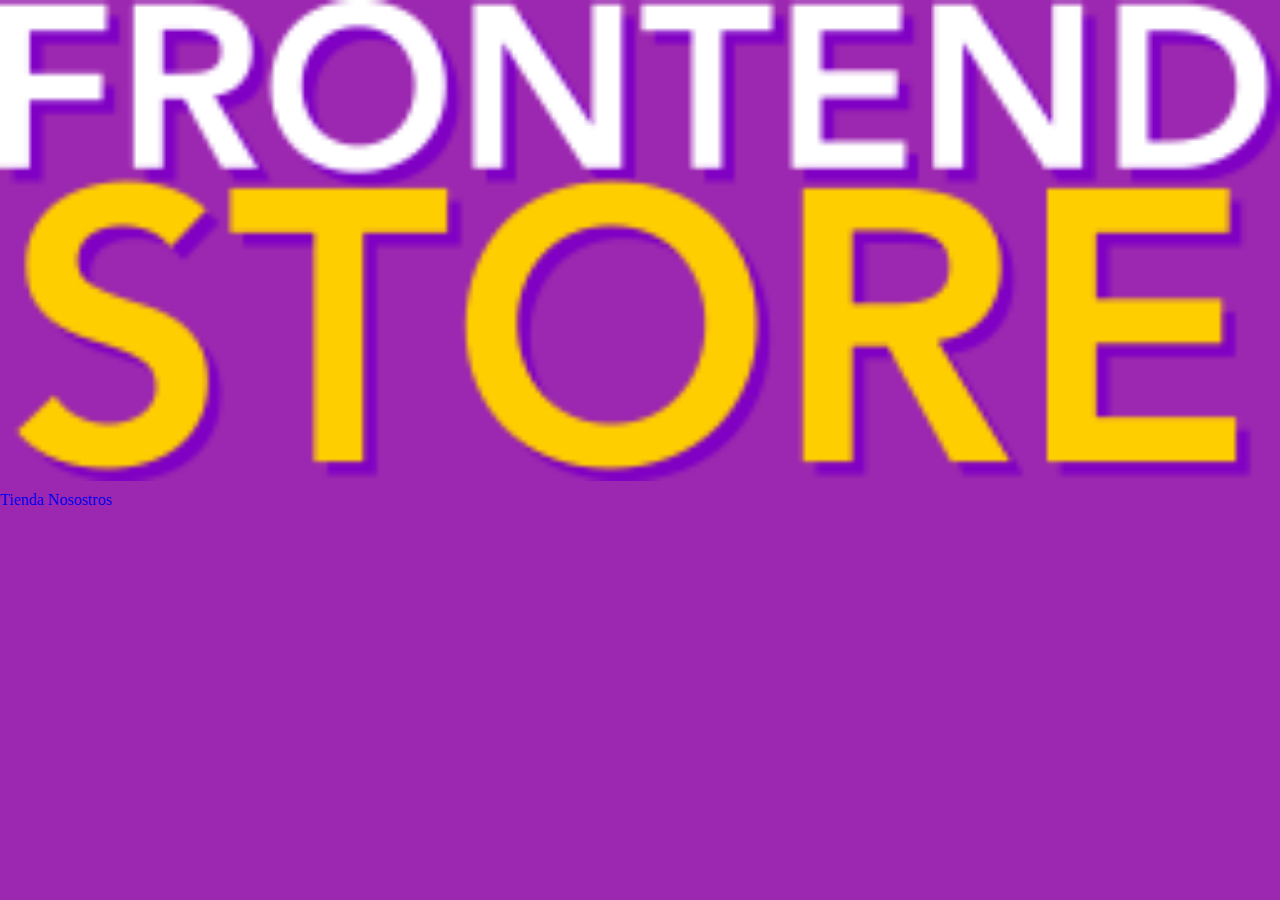
<file: index.html>
<!DOCTYPE html>
<html lang="en">
<head>
    <meta charset="UTF-8">
    <meta name="viewport" content="width=device-width, initial-scale=1.0">
    <title>Document</title>
    <link rel="stylesheet" href="css/normalice.css">
    <link rel="preconnect" href="https://fonts.googleapis.com">
<link rel="preconnect" href="https://fonts.gstatic.com" crossorigin>
<link href="https://fonts.googleapis.com/css2?family=Staatliches&display=swap" rel="stylesheet">
    <link rel="stylesheet" href="css/style.css">
</head>
<body>
    <header>
        <a href="index.html">
            <img src="img/logo.png" alt="Logotipo">
        </a>
    </header>

    <nav>
        <a href="#">Tienda</a>
        <a href="#">Nosostros</a>
    </nav>
</body>
</html>
</file>
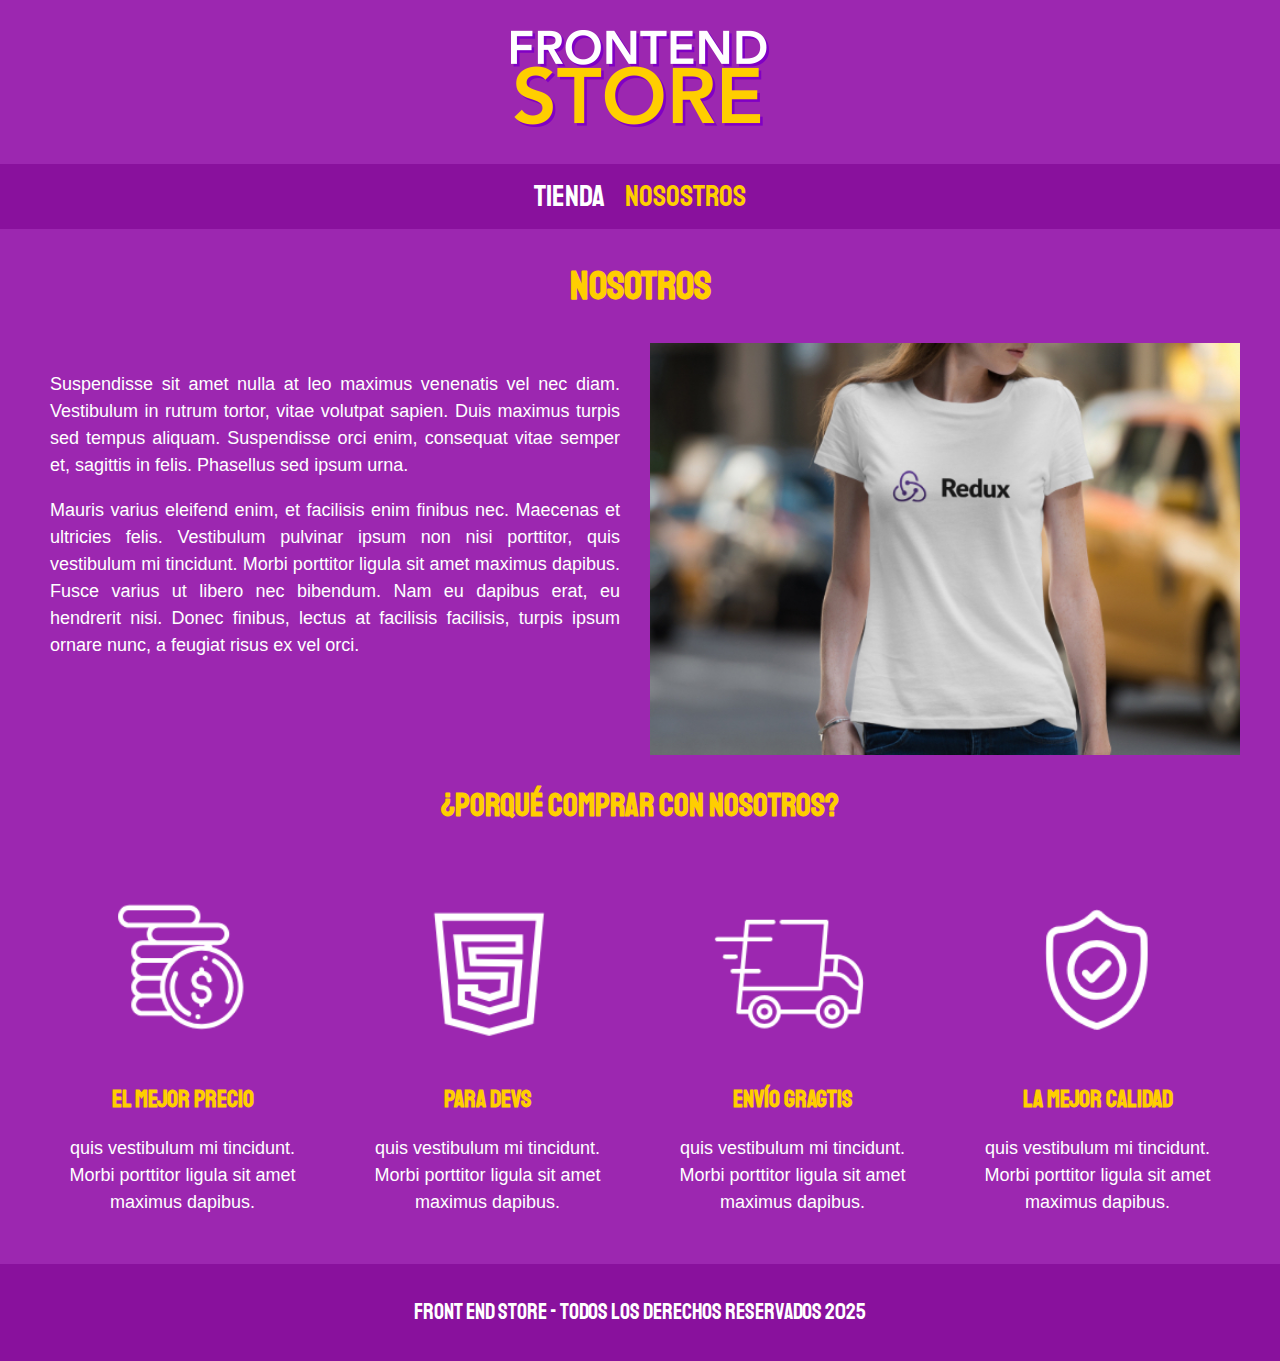
<file: nosotros.html>
<!DOCTYPE html>
<html lang="en">
  <head>
    <meta charset="UTF-8" />
    <meta name="viewport" content="width=device-width, initial-scale=1.0" />
    <title>Document</title>
    <link rel="stylesheet" href="css/normalice.css" />
    <link rel="preconnect" href="https://fonts.googleapis.com" />
    <link rel="preconnect" href="https://fonts.gstatic.com" crossorigin />
    <link
      href="https://fonts.googleapis.com/css2?family=Staatliches&display=swap"
      rel="stylesheet"
    />
    <link rel="stylesheet" href="css/style.css" />
  </head>
  <body>
    <header class="header">
      <a href="index.html">
        <img class="header__logo" src="img/logo.png" alt="Logotipo" />
      </a>
    </header>
    <!-- BEM: block element modifier, metodologia de código reutilizable -->
    <nav class="navegacion">
      <a class="navegacion__enlace" href="index.html">Tienda</a>
      <a
        class="navegacion__enlace navegacion__enlace--activo"
        href="nosotros.html"
        >Nosostros</a
      >
    </nav>
    <main class="contenedor">
      <h1>Nosotros</h1>
      <div class="nosotros">
        <div class="nosotros__contenido">
          <p>
            Suspendisse sit amet nulla at leo maximus venenatis vel nec diam.
            Vestibulum in rutrum tortor, vitae volutpat sapien. Duis maximus
            turpis sed tempus aliquam. Suspendisse orci enim, consequat vitae
            semper et, sagittis in felis. Phasellus sed ipsum urna.
          </p>
          <p>
            Mauris varius eleifend enim, et facilisis enim finibus nec. Maecenas
            et ultricies felis. Vestibulum pulvinar ipsum non nisi porttitor,
            quis vestibulum mi tincidunt. Morbi porttitor ligula sit amet
            maximus dapibus. Fusce varius ut libero nec bibendum. Nam eu dapibus
            erat, eu hendrerit nisi. Donec finibus, lectus at facilisis
            facilisis, turpis ipsum ornare nunc, a feugiat risus ex vel orci.
          </p>
        </div>
        <img
          class="nosotros__imagen"
          src="img/nosotros.jpg"
          alt="imagen nosotros"
        />
      </div>
    </main>

    <section class="contenedor comprar">
      <h2 class="comprar__titulo">¿Porqué comprar con nosotros?</h2>
      <div class="bloques">
        <div class="bloque">
          <img class="bloque__imagen" src="img/icono_1.png" alt="porque comprar" />
          <h3 class="bloque__titulo">El Mejor Precio</h3>
          <p>
            quis vestibulum mi tincidunt. Morbi porttitor ligula sit amet
            maximus dapibus.
          </p>
       </div>   <!-- .bloque -->
        <div class="bloque">
          <img class="bloque__imagen" src="img/icono_2.png" alt="porque comprar" />
          <h3 class="bloque__titulo">Para Devs</h3>
          <p>
            quis vestibulum mi tincidunt. Morbi porttitor ligula sit amet
            maximus dapibus.
          </p>
       </div>   <!-- .bloque -->
        <div class="bloque">
          <img class="bloque__imagen" src="img/icono_3.png" alt="porque comprar" />
          <h3 class="bloque__titulo">Envío Gragtis</h3>
          <p>
            quis vestibulum mi tincidunt. Morbi porttitor ligula sit amet
            maximus dapibus.
          </p>
       </div>   <!-- .bloque -->
        <div class="bloque">
          <img class="bloque__imagen" src="img/icono_4.png" alt="porque comprar" />
          <h3 class="bloque__titulo">La Mejor Calidad</h3>
          <p>
            quis vestibulum mi tincidunt. Morbi porttitor ligula sit amet
            maximus dapibus.
          </p>
       </div>   <!-- .bloque -->
      </div>
    </section>

    <footer class="footer">
      <p class="footer__texto">
        Front End Store - Todos los derechos Reservados 2025
      </p>
    </footer>
  </body>
</html>
</file>
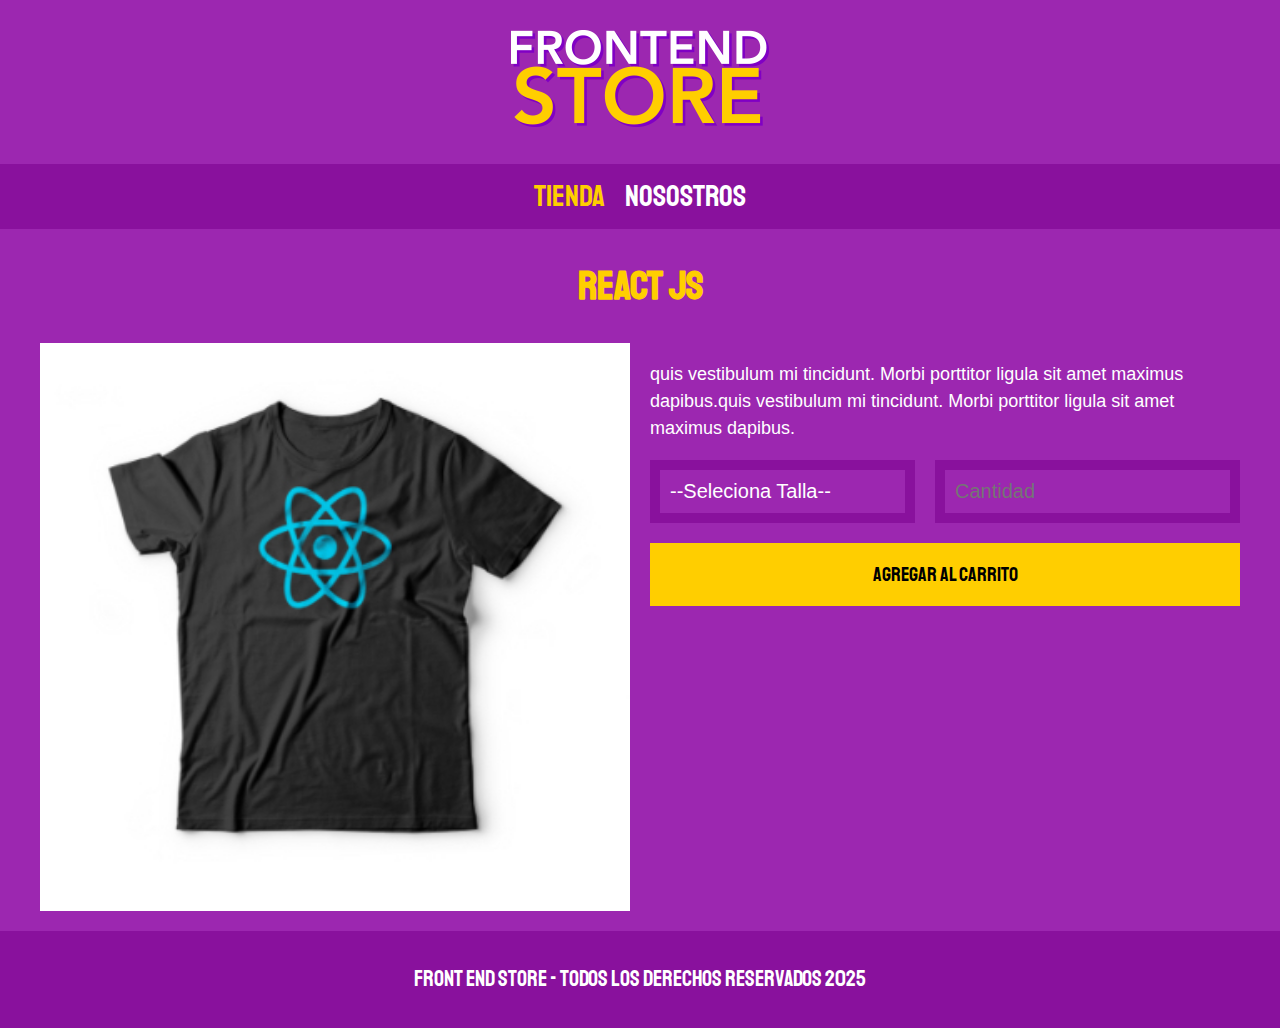
<file: producto.html>
<!DOCTYPE html>
<html lang="en">
  <head>
    <meta charset="UTF-8" />
    <meta name="viewport" content="width=device-width, initial-scale=1.0" />
    <title>Document</title>
    <link rel="stylesheet" href="css/normalice.css" />
    <link rel="preconnect" href="https://fonts.googleapis.com" />
    <link rel="preconnect" href="https://fonts.gstatic.com" crossorigin />
    <link
      href="https://fonts.googleapis.com/css2?family=Staatliches&display=swap"
      rel="stylesheet"
    />
    <link rel="stylesheet" href="css/style.css" />
  </head>
  <body>
    <header class="header">
      <a href="index.html">
        <img class="header__logo" src="img/logo.png" alt="Logotipo" />
      </a>
    </header>
    <!-- BEM: block element modifier, metodologia de código reutilizable -->
    <nav class="navegacion">
      <a class="navegacion__enlace navegacion__enlace--activo" href="index.html"
        >Tienda</a
      >
      <a class="navegacion__enlace" href="nosotros.html">Nosostros</a>
    </nav>
    <main class="contenedor">
      <h1>React js</h1>
      <div class="camisa">
        <img class="camisa__imagen" src="img/3.jpg" alt="img del producto">
        <div class="camisa__contenido">
          <p>
            quis vestibulum mi tincidunt. Morbi porttitor ligula sit amet
            maximus dapibus.quis vestibulum mi tincidunt. Morbi porttitor ligula sit amet
            maximus dapibus.
          </p>
          <form class="formulario">
            <select class="formulario__campo" name="" id="">
              <option disabled selected value="">--Seleciona Talla--</option>
              <option>Chica</option>
              <option>Mediana</option>
              <option>Grande</option>
            </select>
            <input class="formulario__campo" type="number" placeholder="Cantidad" min="1">
            <input class="formulario__submit" type="submit" value="Agregar al carrito">
          </form>
        </div>
      </div>
    </main>
    <footer class="footer">
      <p class="footer__texto">
        Front End Store - Todos los derechos Reservados 2025
      </p>
    </footer>
  </body>
</html>
</file>
<file: css/style.css>
:root{
    --primario:#9C27B0;
    --primarioOscuro:#89119D;
    --secundario:#FFCE00;
    --secundarioOscuro:rgb(233,287,2);
    --blanco:#FFF;
    --negro:#000;

    --fuentePrincipal:'Staatliches', cursive;
}
html{
    box-sizing: border-box;
    font-size: 62.5%;
}
*,*:before, *:after{
    box-sizing: inherit;
}

/* Globales */
body{
    background-color: var(--primario);
    font-size: 1.6rem;
    line-height: 1.5;   
}
p{
    font-size: 1.8rem;
    font-family: Arial, Helvetica, sans-serif;
    color: var(--blanco);
}
a {
    text-decoration: none;
}
img{
    width: 100%;
}
.contenedor{
    max-width: 120rem;
    margin: 0 auto;
}
h1,h2,h3{
    text-align: center;
    color: var(--secundario);
    font-family:var(--fuentePrincipal);
}
h1{
    font-size: 4rem;
}
h2{
    font-size: 3.2rem;
}
h3{
    font-size: 2.4rem;
}

/* Header */
.header{
    display: flex;
    justify-content: center;
}
.header__logo{
    margin: 3rem 0;
}

/* Footer */
.footer{
    background-color: var(--primarioOscuro);
    padding: 1rem 0;
    margin-top: 2rem;
}
.footer__texto{
    font-family: var(--fuentePrincipal);
    text-align: center;
    font-size: 2.2rem;
}
/* Navegacion */
.navegacion{
    background-color: var(--primarioOscuro);
    padding: 1rem 0;
    display: flex;
    justify-content: center;
    gap: 2rem;
}
.navegacion__enlace{
    font-family: var(--fuentePrincipal);
    color: var(--blanco);
    font-size: 3rem;

}
.navegacion__enlace--activo,
.navegacion__enlace:hover {
    color: var(--secundario);
}

/* Grid */
.grid{
    display: grid;
    grid-template-columns: repeat(2,1fr);
    gap: 2rem;
}
@media (min-width: 768px) {
    .grid{
        grid-template-columns: repeat(3, 1fr);
    }
}
/* Productos */

.producto{
    background-color: var(--primarioOscuro);
    padding:1rem;
}

.producto__nombre{
    font-size: 4rem;
}
.producto__precio{
    font-size: 2.8rem;
    color: var(--secundario);
}
.producto__nombre, 
.producto__precio{
    font-family: var(--fuentePrincipal);
    margin: 1rem 0;
    text-align: center;
    line-height: 1.2;
}

/* Grafico */
.grafico{
    min-height: 30rem;
    background-repeat: no-repeat;
    background-size: cover;    
    grid-column: 1 / 3;
}
.grafico--camisas{
    grid-row: 2 / 3;
    background-image: url(../img/grafico1.jpg);
}
.grafico--node{
    background-image: url(../img/grafico2.jpg);
    grid-row: 8/9;
}
@media (min-width: 768px) {
    .grafico--node{
        grid-row: 5/6;
        grid-column: 2/4;
    }
}

/* Nosotros */
.nosotros{
    display: grid;
    grid-template-rows: repeat(2,auto);
}
.nosotros__contenido{
    padding: 1rem;
    text-align:justify;
} 
@media (min-width: 768px) {
   .nosotros{
    grid-template-columns: repeat(2,1fr);
    column-gap: 2rem;
    }
   
}
.nosotros__imagen{
    grid-row: 1 / 2;
}

@media (min-width: 768px) {
    .nosotros__imagen{
        grid-column: 2 / 3;
    }
}
/* Bloques */
.bloques{
    display: grid;
    grid-template-columns: repeat(2,1fr);
    gap: 2rem;
}
@media (min-width: 768px) {
    .bloques{
        grid-template-columns: repeat(4,1fr);
    }
}
.bloque{
    text-align: center;
    padding: 1rem;
}

.bloque__titulo{
    margin: 0;
}

/* Pagina del Producto */
@media (min-width: 768px) {
    .camisa{
        display: grid;
        grid-template-columns: repeat(2,1fr);
        column-gap: 2rem;
    }
}

.formulario{
    display: grid;
    grid-template-columns: repeat(2, 1fr);
    gap: 2rem;
}
.formulario__campo{
    border:1rem solid var(--primarioOscuro);
    background-color: var(--primario);
    color: var(--blanco);
    font-size: 2rem;
    font-family: Arial, Helvetica, sans-serif;
    padding: 1rem;
    appearance: none;
}
.formulario__submit{
    background-color: var(--secundario);
    border: none;
    font-size: 2rem;
    font-family: var(--fuentePrincipal);
    padding: 2rem;
    transition: background-color .3s ease;
    grid-column: 1/3;
}
.formulario__submit:hover{    
    cursor: pointer;
    background-color: var(--secundarioOscuro);
}
</file>
<file: css/normalice.css>
/*! normalize.css v8.0.1 | MIT License | github.com/necolas/normalize.css */

/* Document
   ========================================================================== */

/**
 * 1. Correct the line height in all browsers.
 * 2. Prevent adjustments of font size after orientation changes in iOS.
 */

 html {
    line-height: 1.15; /* 1 */
    -webkit-text-size-adjust: 100%; /* 2 */
  }
  
  /* Sections
     ========================================================================== */
  
  /**
   * Remove the margin in all browsers.
   */
  
  body {
    margin: 0;
  }
  
  /**
   * Render the `main` element consistently in IE.
   */
  
  main {
    display: block;
  }
  
  /**
   * Correct the font size and margin on `h1` elements within `section` and
   * `article` contexts in Chrome, Firefox, and Safari.
   */
  
  h1 {
    font-size: 2em;
    margin: 0.67em 0;
  }
  
  /* Grouping content
     ========================================================================== */
  
  /**
   * 1. Add the correct box sizing in Firefox.
   * 2. Show the overflow in Edge and IE.
   */
  
  hr {
    box-sizing: content-box; /* 1 */
    height: 0; /* 1 */
    overflow: visible; /* 2 */
  }
  
  /**
   * 1. Correct the inheritance and scaling of font size in all browsers.
   * 2. Correct the odd `em` font sizing in all browsers.
   */
  
  pre {
    font-family: monospace, monospace; /* 1 */
    font-size: 1em; /* 2 */
  }
  
  /* Text-level semantics
     ========================================================================== */
  
  /**
   * Remove the gray background on active links in IE 10.
   */
  
  a {
    background-color: transparent;
  }
  
  /**
   * 1. Remove the bottom border in Chrome 57-
   * 2. Add the correct text decoration in Chrome, Edge, IE, Opera, and Safari.
   */
  
  abbr[title] {
    border-bottom: none; /* 1 */
    text-decoration: underline; /* 2 */
    text-decoration: underline dotted; /* 2 */
  }
  
  /**
   * Add the correct font weight in Chrome, Edge, and Safari.
   */
  
  b,
  strong {
    font-weight: bolder;
  }
  
  /**
   * 1. Correct the inheritance and scaling of font size in all browsers.
   * 2. Correct the odd `em` font sizing in all browsers.
   */
  
  code,
  kbd,
  samp {
    font-family: monospace, monospace; /* 1 */
    font-size: 1em; /* 2 */
  }
  
  /**
   * Add the correct font size in all browsers.
   */
  
  small {
    font-size: 80%;
  }
  
  /**
   * Prevent `sub` and `sup` elements from affecting the line height in
   * all browsers.
   */
  
  sub,
  sup {
    font-size: 75%;
    line-height: 0;
    position: relative;
    vertical-align: baseline;
  }
  
  sub {
    bottom: -0.25em;
  }
  
  sup {
    top: -0.5em;
  }
  
  /* Embedded content
     ========================================================================== */
  
  /**
   * Remove the border on images inside links in IE 10.
   */
  
  img {
    border-style: none;
  }
  
  /* Forms
     ========================================================================== */
  
  /**
   * 1. Change the font styles in all browsers.
   * 2. Remove the margin in Firefox and Safari.
   */
  
  button,
  input,
  optgroup,
  select,
  textarea {
    font-family: inherit; /* 1 */
    font-size: 100%; /* 1 */
    line-height: 1.15; /* 1 */
    margin: 0; /* 2 */
  }
  
  /**
   * Show the overflow in IE.
   * 1. Show the overflow in Edge.
   */
  
  button,
  input { /* 1 */
    overflow: visible;
  }
  
  /**
   * Remove the inheritance of text transform in Edge, Firefox, and IE.
   * 1. Remove the inheritance of text transform in Firefox.
   */
  
  button,
  select { /* 1 */
    text-transform: none;
  }
  
  /**
   * Correct the inability to style clickable types in iOS and Safari.
   */
  
  button,
  [type="button"],
  [type="reset"],
  [type="submit"] {
    -webkit-appearance: button;
  }
  
  /**
   * Remove the inner border and padding in Firefox.
   */
  
  button::-moz-focus-inner,
  [type="button"]::-moz-focus-inner,
  [type="reset"]::-moz-focus-inner,
  [type="submit"]::-moz-focus-inner {
    border-style: none;
    padding: 0;
  }
  
  /**
   * Restore the focus styles unset by the previous rule.
   */
  
  button:-moz-focusring,
  [type="button"]:-moz-focusring,
  [type="reset"]:-moz-focusring,
  [type="submit"]:-moz-focusring {
    outline: 1px dotted ButtonText;
  }
  
  /**
   * Correct the padding in Firefox.
   */
  
  fieldset {
    padding: 0.35em 0.75em 0.625em;
  }
  
  /**
   * 1. Correct the text wrapping in Edge and IE.
   * 2. Correct the color inheritance from `fieldset` elements in IE.
   * 3. Remove the padding so developers are not caught out when they zero out
   *    `fieldset` elements in all browsers.
   */
  
  legend {
    box-sizing: border-box; /* 1 */
    color: inherit; /* 2 */
    display: table; /* 1 */
    max-width: 100%; /* 1 */
    padding: 0; /* 3 */
    white-space: normal; /* 1 */
  }
  
  /**
   * Add the correct vertical alignment in Chrome, Firefox, and Opera.
   */
  
  progress {
    vertical-align: baseline;
  }
  
  /**
   * Remove the default vertical scrollbar in IE 10+.
   */
  
  textarea {
    overflow: auto;
  }
  
  /**
   * 1. Add the correct box sizing in IE 10.
   * 2. Remove the padding in IE 10.
   */
  
  [type="checkbox"],
  [type="radio"] {
    box-sizing: border-box; /* 1 */
    padding: 0; /* 2 */
  }
  
  /**
   * Correct the cursor style of increment and decrement buttons in Chrome.
   */
  
  [type="number"]::-webkit-inner-spin-button,
  [type="number"]::-webkit-outer-spin-button {
    height: auto;
  }
  
  /**
   * 1. Correct the odd appearance in Chrome and Safari.
   * 2. Correct the outline style in Safari.
   */
  
  [type="search"] {
    -webkit-appearance: textfield; /* 1 */
    outline-offset: -2px; /* 2 */
  }
  
  /**
   * Remove the inner padding in Chrome and Safari on macOS.
   */
  
  [type="search"]::-webkit-search-decoration {
    -webkit-appearance: none;
  }
  
  /**
   * 1. Correct the inability to style clickable types in iOS and Safari.
   * 2. Change font properties to `inherit` in Safari.
   */
  
  ::-webkit-file-upload-button {
    -webkit-appearance: button; /* 1 */
    font: inherit; /* 2 */
  }
  
  /* Interactive
     ========================================================================== */
  
  /*
   * Add the correct display in Edge, IE 10+, and Firefox.
   */
  
  details {
    display: block;
  }
  
  /*
   * Add the correct display in all browsers.
   */
  
  summary {
    display: list-item;
  }
  
  /* Misc
     ========================================================================== */
  
  /**
   * Add the correct display in IE 10+.
   */
  
  template {
    display: none;
  }
  
  /**
   * Add the correct display in IE 10.
   */
  
  [hidden] {
    display: none;
  }
</file>
